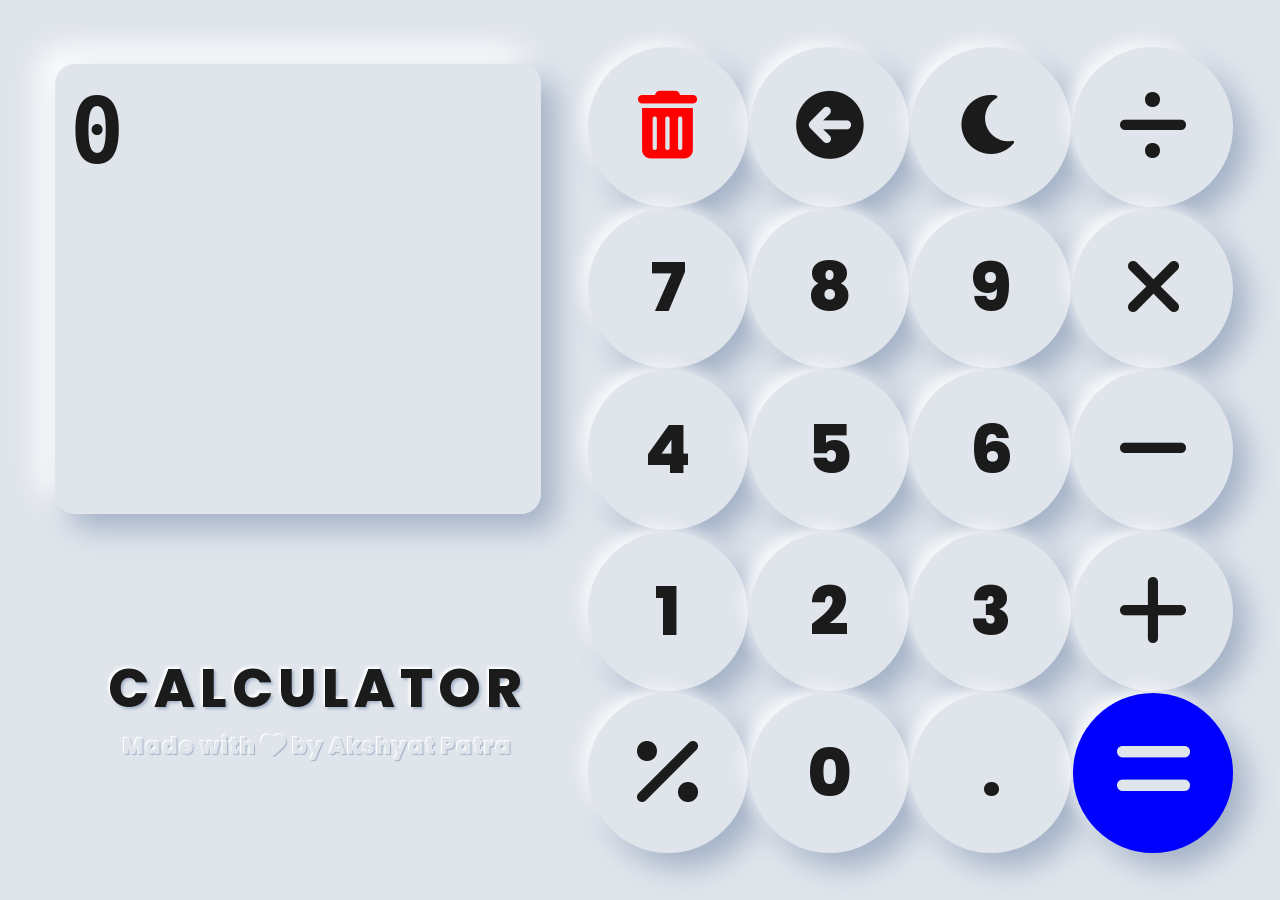
<file: index.html>
<!-- version 1.1.0 -->
<!-- Calculator - By @akshyatpatra -->
<!DOCTYPE html>
<html data-theme="light">
<head>
	<meta charset="UTF-8">
	<meta name="viewport" content="width=device-width, initial-scale=1.0, user-scalable=no">
	<title>Calculator - By Akshyat</title>
	<link rel="stylesheet" href="cal.css">
	<link rel="preconnect" href="https://fonts.googleapis.com">
	<link rel="preconnect" href="https://fonts.gstatic.com" crossorigin>
	<link href="https://fonts.googleapis.com/css2?family=Poppins:wght@500&display=swap" rel="stylesheet">
	<link rel="stylesheet" href="https://cdnjs.cloudflare.com/ajax/libs/font-awesome/6.0.0/css/all.min.css" integrity="sha512-9usAa10IRO0HhonpyAIVpjrylPvoDwiPUiKdWk5t3PyolY1cOd4DSE0Ga+ri4AuTroPR5aQvXU9xC6qOPnzFeg==" crossorigin="anonymous" referrerpolicy="no-referrer" />
	
</head>
<body>
	<div id="load-con">
		<div id="load">Sorry, this device doesn't support calculator website.<br>
		<br>This will be solved in coming version.
		</div>
	</div>
	<form name="cal">
	<textarea name="display" id="disp" value="0" disabled>0</textarea>
	<div id="texts">
		<span id="mainbgtext"class="bgtext">CALCULATOR</span>
		<span id="rights" class="bgtext">Made with <i class="fa-solid fa-heart"></i> by Akshyat Patra</span>
	</div>
<table>
	<tr>
		<td id="reset">
			<i class="fa-solid fa-trash-can"></i>
		</td>
		<td id="backspace" onclick="back()">
			<i class="fa-solid fa-circle-arrow-left"></i>
		</td>
		<td id="theme-toggle" onclick="toggling();icon(this)">
			<i class="fa-solid fa-moon"></i>
		</td>
		<td id="divide/" class="operator">
			<i class="fa-solid fa-divide"></i>
		</td>
		</tr>
	<tr>
		<td id="7" class="num">7</td>
		<td id="8" class="num">8</td>
		<td id="9" class="num">9</td>
		<td id="mul*" class="operator">
			<i class="fa-solid fa-xmark"></i>
		</td>
	</tr>
	<tr>
		<td id="4" class="num">4</td>
		<td id="5" class="num">5</td>
		<td id="6" class="num">6</td>
		<td id="minus-" class="operator">
			<i class="fa-solid fa-minus"></i>
		</td>
	</tr>
	<tr>
		<td id="1" class="num">1</td>
		<td id="2" class="num">2</td>
		<td id="3" class="num">3</td>
		<td id="plus+" class="operator">
			<i class="fa-solid fa-plus"></i>
		</td>
	</tr>
	<tr>
		<td id="per%" class="operator">
			<i class="fa-solid fa-percent"></i>
		</td>
		<td id="0" class="num">0</td>
		<td id="decpoint">.</td>
		<td id="equals" class="operator" onclick="equals()">
			<i class="fa-solid fa-equals"></i>
		</td>
	</tr>
		
</table>
</form>
				
</body>
<script src="cal.js"></script>
</html>
</file>
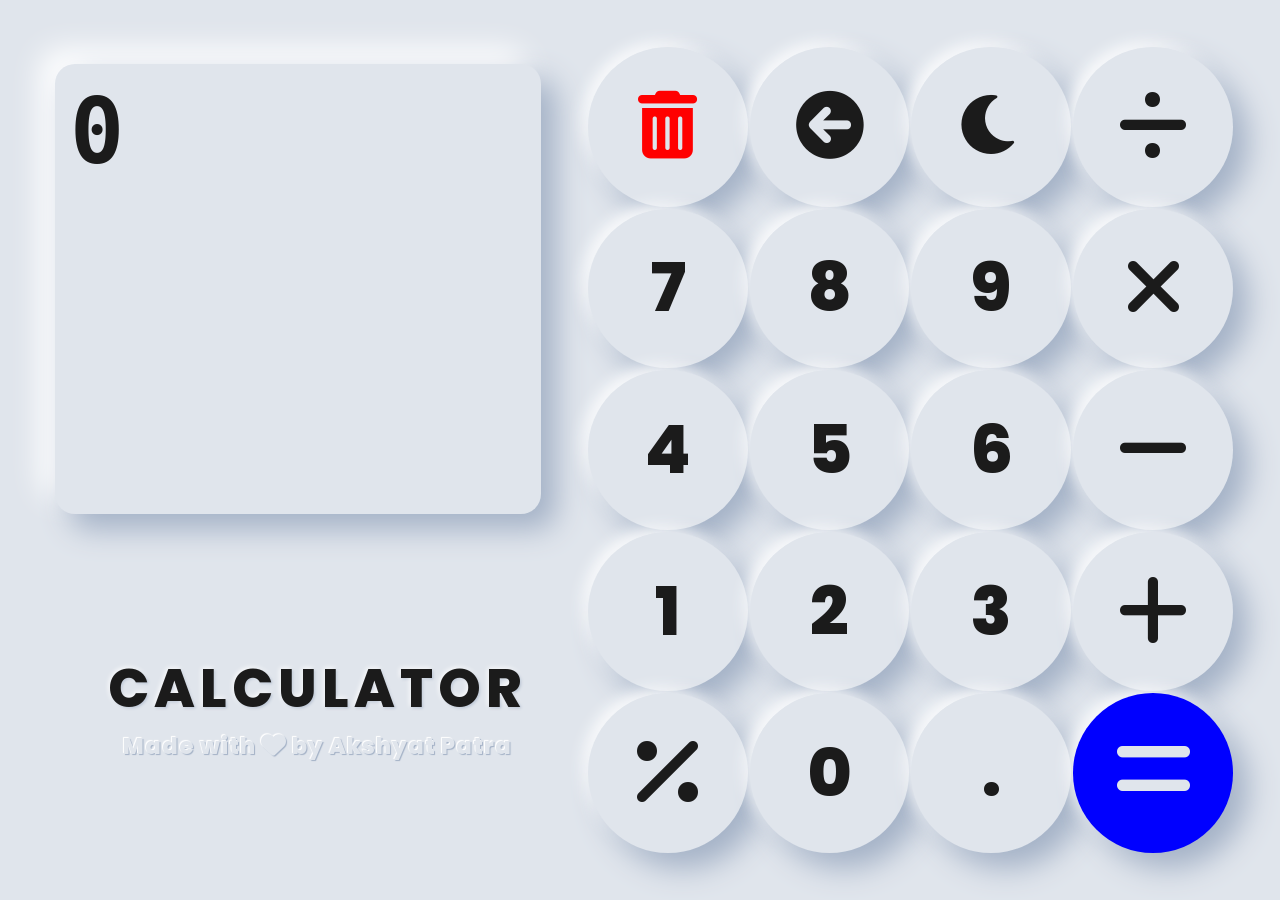
<file: cal.html>
<!-- version 0.1.0 -->
<!-- Calculator - By @akshyat -->
<!DOCTYPE html>
<html data-theme="light">
<head>
				<meta charset="UTF-8">
				<meta name="viewport" content="width=device-width, initial-scale=1.0, user-scalable=no">
				<title>Calculator - By Akshyat</title>
				<link rel="stylesheet" href="cal.css">
				<script src="cal.js"></script>
				<link rel="preconnect" href="https://fonts.googleapis.com">
<link rel="preconnect" href="https://fonts.gstatic.com" crossorigin>
<link href="https://fonts.googleapis.com/css2?family=Poppins:wght@500&display=swap" rel="stylesheet">
				<link rel="stylesheet" href="https://cdnjs.cloudflare.com/ajax/libs/font-awesome/6.0.0/css/all.min.css" integrity="sha512-9usAa10IRO0HhonpyAIVpjrylPvoDwiPUiKdWk5t3PyolY1cOd4DSE0Ga+ri4AuTroPR5aQvXU9xC6qOPnzFeg==" crossorigin="anonymous" referrerpolicy="no-referrer" />
				
				<script>
								
				</script>
</head>
<body>
				<div id="load-con">
								<div id="load">Sorry, this calculator website only supports portrait <i class="fa-solid fa-mobile-screen-button"></i> screens.<br>
								<br>This will be solved in coming version.
								</div>
				</div>
				<form name="cal">
				<textarea name="display" id="disp" value="0" disabled>0</textarea>
				<div id="texts">
				<span class="bgtext">CALCULATOR</span>
				<span id="rights" class="bgtext">Made with 
					<i class="fa-solid fa-heart"></i>
					 by Akshyat Patra</span>
				</div>
				<table>
								
								<tr>
												<td id="reset" onclick="cal.disp.value='0'">
																<i class="fa-solid fa-trash-can"></i>
												</td>
												<td id="backspace" onclick="back()">
																<i class="fa-solid fa-circle-arrow-left"></i>
												</td>
												<td id="theme-toggle" onclick="toggling();icon(this)">
																<i class="fa-solid fa-moon"></i>
												</td>
												<td id="divide" class="operator" onclick="cal.disp.value+='/'">
																<i class="fa-solid fa-divide"></i>
												</td>
								</tr>
								<tr>
												<td id="7" class="num" onclick="cal.disp.value+='7'">7</td>
												<td id="8" class="num" onclick="cal.disp.value+='8'">8</td>
												<td id="9" class="num" onclick="cal.disp.value+='9'">9</td>
												<td id="mul" class="operator" onclick="cal.disp.value+='*'">
																<i class="fa-solid fa-xmark"></i>
												</td>
								</tr>
								<tr>
												<td id="4" class="num" onclick="cal.disp.value+='4'">4</td>
												<td id="5" class="num" onclick="cal.disp.value+='5'">5</td>
												<td id="6"class="num" onclick="cal.disp.value+='6'">6</td>
												<td id="minus" class="operator" onclick="cal.disp.value+='-'">
																<i class="fa-solid fa-minus"></i>
												</td>
								</tr>
								<tr>
												<td id="1" class="num" onclick="cal.disp.value+='1'">1</td>
												<td id="2" class="num" onclick="cal.disp.value+='2'">2</td>
												<td id="3" class="num" onclick="cal.disp.value+='3'">3</td>
												<td id="plus" class="operator" onclick="cal.disp.value+='+'">
																<i class="fa-solid fa-plus"></i>
												</td>
								</tr>
								<tr>
												<td id="per" class="operator" onclick="cal.disp.value+='%'">
																<i class="fa-solid fa-percent"></i>
												</td>
												<td id="0" class="num" onclick="cal.disp.value+='0'">0</td>
												<td id="decpoint" onclick="cal.disp.value+='.'">.</td>
												<td id="equals" class="operator" onclick="equals()">
																<i class="fa-solid fa-equals"></i>
												</td>
								</tr>
								
				</table>
				</form>
				
</body>
</html>
</file>
<file: cal.css>
:root{
    --bg: #e0e5ec;
    --col: #1b1b1b;
    --ls: #ffffff;
    --ds: #a3b1c6;
    --del: #ff0000;
    --eq: #0000ff;
}
html[data-theme='light']{
    --bg: #e0e5ec;
    --col: #1b1b1b;
    --ls: #ffffff;
    --ds: #a3b1c6;
    --del: #ff0000;
    --eq: #0000ff;
}
html[data-theme='dark']{
    --bg: #1b1b1b;
    --col: #e0e5e6;
    --ls: #222222;
    --ds: #0f0f0f;
    --del: #ff0000;
    --eq: #0000ff;
}

#texts{
    text-align: center;
    padding: 0;
}
.bgtext{ 
    font-size: 120%;
    color: var(--col);
    text-shadow: -1px -1px 5px var(--ls), 1px 1px 3px var(--ds); 
    letter-spacing: 5px; 
    font-weight: 800;
}
#mainbgtext{
    text-shadow: -2px -2px 3px var(--ls), 2px 2px 3px var(--ds);
}
#rights{
    display: block;
    font-size: 50%;
    letter-spacing: 1px;
    text-shadow: -1px -1px 1px var(--ls), 1px 1px 1px var(--ds);
    text-align: center;
    color: var(--bg);
}
html{
    font-size: 5vw;
    font-family: 'Poppins', sans-serif;
}
*{
    margin: auto;
    padding: 0;
    box-sizing: border-box;
    font-weight: 800;
    user-select: none;
    color: var(--col);
}
body{
    max-height: calc(1.65*100vw);
    background-color: var(--bg);
}
.fa-trash-can{
    color: var(--del);
}
#equals{
    background-color: var(--eq);
}
.fa-equals, .fa-heart{
    color: var(--bg);
    font-size: 1.11em;
}
.fa-sun{
    color: yellow;
}
textarea{
    position: relative;
    resize: none;
    height: 15vh;
    margin: 5vw;
    padding: 15px;
    width: 90vw;
    border: 0;
    border-radius: 20px;
    font-size: 7vh;
    background: var(--bg);
    box-shadow: 15px 15px 30px var(--ds),
-15px -15px 30px var(--ls);
}
table{
    width: 90vw;
    height: 112.5vw;
    position: absolute;
    bottom: 5vw;
    left: 5vw;
}
td{
    text-align: center;
    width: 25%;
    border-spacing: 12px;
    font-size: 1.5em;
    border: 0px;
    border-radius: 50%;
    background: var(--bg);
    box-shadow: 15px 15px 30px var(--ds),
-5px -5px 15px var(--ls);
}
.operator{
    font-size: 1.8em;
}
td:active{
    animation: tap 0.2s linear;
}
@keyframes tap {
    0%,100%{
        box-shadow: 15px 15px 30px var(--ds),
-15px -15px 30px var(--ls);
    }
    50%{
        box-shadow: 0px 0px 0px var(--ds),
-0px -0px 0px var(--ls);
    }
}
#load-con{
    display: none;
    position: relative;
    height: 90vh; width: 100vw;
}
#load{
    font-size: 3vh;
    text-align: center;
    position: absolute;
    top: 50%; left: 50%; 
    transform: translateX(-50%) translateY(-50%);
    background-color: var(--bg);
}
/* Media Queries for responsive design */
@media screen and (max-height:calc(0.72*100vw)){
    html{
        font-size: 5vh;
    }
    textarea{
        position: absolute;
        width: calc(90vw - 74vh);
        height: 50vh;
        font-size: 2em;
        right: 75vh;
    }
    #texts{
        position: absolute;
        width: calc(90vw - 74vh);
        height: 10vh;
        bottom: 18vh;
        right: 80vh;
    }
    table{
        width: 72.12vh;
        height: 90vh;
        left: auto; bottom: auto;
        top: 5vh; right: 5vh;
    }
    td{
        height: 0vh;
        width: 15vh;
    }
}
@media screen and (min-height:calc(0.72*100vw)) and (max-height:calc(1.47*100vw)){
    #load-con{display: block;}
    #disp, .bgtext, table{display: none;}
}
</file>
